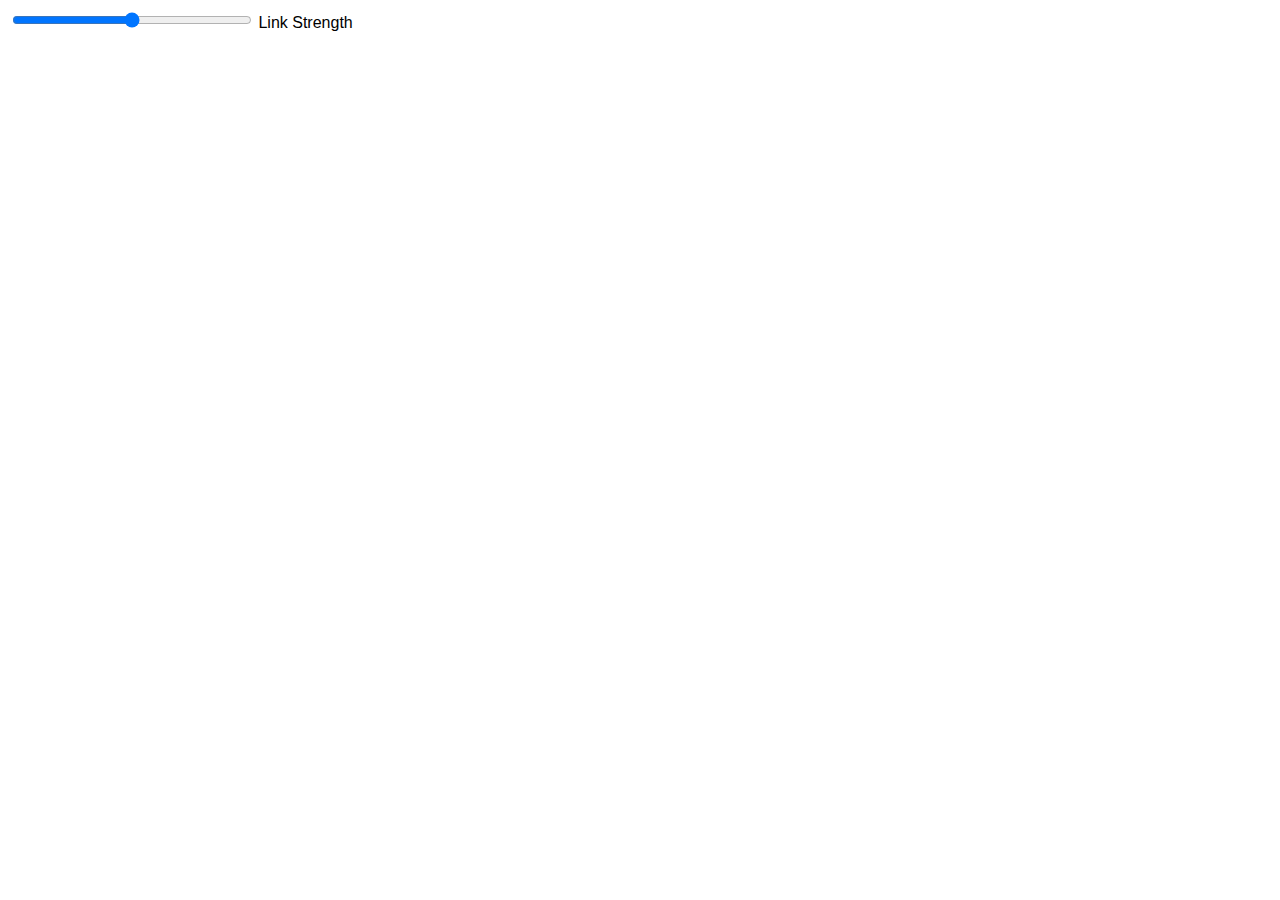
<file: AdjustableLinkStrength/index.html>
<!DOCTYPE html>
<style>

label {
  font-family: "Helvetica Neue", Helvetica, Arial, sans-serif;
  position: absolute;
  left: 10px;
  top: 10px;
}

</style>
<canvas width="960" height="600"></canvas>
<label><input style="width:240px;" type="range" min="0" max="1" step="any" value="0.5"> Link Strength</label>
<script src="https://d3js.org/d3.v5.min.js"></script>
<script>

var canvas = document.querySelector("canvas"),
    context = canvas.getContext("2d"),
    width = canvas.width,
    height = canvas.height;

var simulation = d3.forceSimulation()
    .force("link", d3.forceLink().id(function(d) { return d.id; }).strength(0.5))
    .force("charge", d3.forceManyBody())
    .force("center", d3.forceCenter(width / 2, height / 2))
    // .alphaDecay(0);

d3.select("input[type=range]")
    .on("input", inputted);

d3.json("miserables.json").then(function(graph) {

  simulation
      .nodes(graph.nodes)
      .on("tick", ticked);

  simulation.force("link")
      .links(graph.links);

  function ticked() {
    context.clearRect(0, 0, width, height);

    context.beginPath();
    graph.links.forEach(drawLink);
    context.strokeStyle = "#aaa";
    context.stroke();

    context.beginPath();
    graph.nodes.forEach(drawNode);
    context.fill();
    context.strokeStyle = "#fff";
    context.stroke();
  }
});

function inputted() {
  console.log(this.value)
  simulation.force("link").strength(+this.value);
  simulation.alpha(1).restart();
}

function drawLink(d) {
  context.moveTo(d.source.x, d.source.y);
  context.lineTo(d.target.x, d.target.y);
}

function drawNode(d) {
  context.moveTo(d.x + 3, d.y);
  context.arc(d.x, d.y, 3, 0, 2 * Math.PI);
}

</script>
</file>
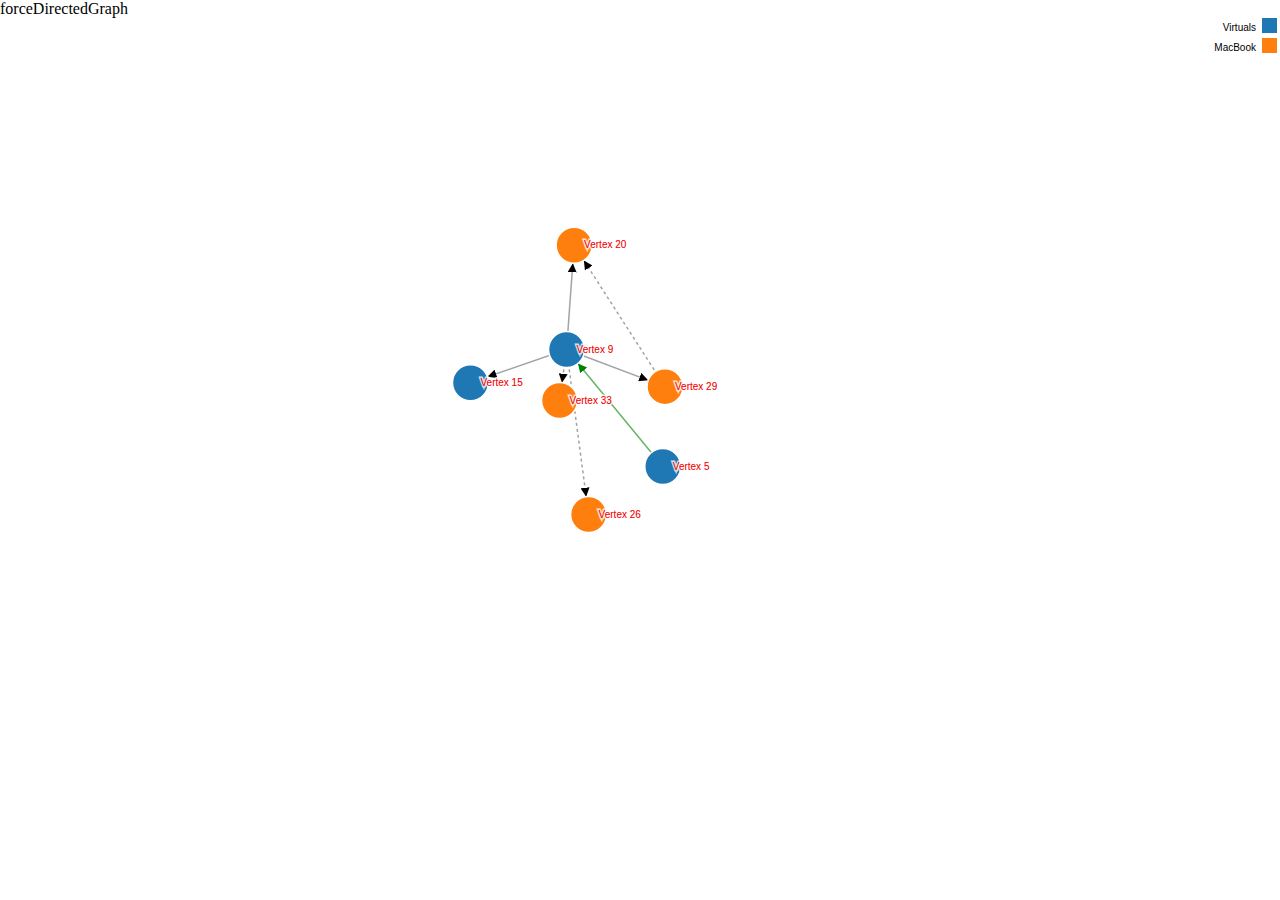
<file: ForceDirectedGraphByLegend/index.html>
<!DOCTYPE html>
<html>
	<head>
		<meta charset="UTF-8">
		<title>代码片</title>
		<!-- <link rel="stylesheet" type="text/css" href="css/bootstrap.min.css"/> -->
		<script src="js/d3.js" type="text/javascript" charset="utf-8"></script>
		<style>
			* { margin: 0; padding: 0;}
			.node { stroke: #fff; stroke-width: 1.5px; }
			path.link { fill: none; stroke: #666; stroke-width: 1.5px; stroke-opacity: .6;}
			marker#licensing {fill: green;}
			marker.path { strok: #ccc;}
			path.link.licensing {stroke: green;}
			path.link.resolved {stroke-dasharray: 0,2 1;}
			circle {fill: #ccc;stroke: #333;stroke-width: 1.5px;}
			text {font: 10px sans-serif;pointer-events: none;}
			text.shadow { stroke: #fff; stroke-width: 3px; stroke-opacity: .8;}
			text.color { fill: red;}
		</style>
	</head>
	<body>
		forceDirectedGraph
		<div class="container-fluid">
			<div class="row">
				<div class="col-md-8 col-md-offset-2" id="force" style="display: block; width: 100%; height: 700px; padding-left: 0;"></div>
				<script>
					
					var links = [
		    			{"source":5,"value":1,"target":3, type: "resolved"},
					    {"source":0,"value":1,"target":1, type: "licensing"},
					    {"source":1,"value":1,"target":6, type: "resolved"},
					    {"source":1,"value":1,"target":5, type: "suit"},
					    {"source":1,"value":1,"target":4, type: "resolved"},
					    {"source":1,"value":1,"target":3, type: "suit"},
					    {"source":1,"value":1,"target":2, type: "suit"}
					];
					
					var nodes = [
						{"name":"Vertex 5", "group":"Virtuals"},
						{"name":"Vertex 9", "group":"Virtuals"},
						{"name":"Vertex 15", "group":"Virtuals"},
						{"name":"Vertex 20", "group":"MacBook"},
						{"name":"Vertex 26", "group":"MacBook"},
						{"name":"Vertex 29", "group":"MacBook"},
						{"name":"Vertex 33", "group":"MacBook"}
					];
					
					
					//获取DOM宽度
					function getStyle(obj, attr) {
						if(obj.currentStyle) {
							return obj.currentStyle[attr];
						} else {
							return getComputedStyle(obj, false)[attr];
						}
					}
					var oDiv=document.getElementById('force');
					var width_px = getStyle(oDiv, 'width');
					var width_str = width_px.toString();
					var width_sub =	width_str.substr(0,4);
					var width = parseInt(width_sub);
					var height = 700;
					
					var color = d3.scale.category10();
					
					var force = d3.layout.force()
							.nodes(d3.values(nodes))
							.links(links)
							.size([width,height])
							.linkDistance(150)
							.charge([-400])
							.on("tick", tick)
							.start();

					var svg = d3.select("#force")
								.append("svg")
								.attr("width",width)
								.attr("height",height);

					//(1)创建三种连线的标记
					svg.append("defs").selectAll("marker")		//预定义一个元素使其能够在SVG图像中重复使用
					    .data(["suit", "licensing", "resolved"])
						.enter()								//返回缺失元素的占位对象（placeholder），指向绑定的数据中比选定元素集多出的一部分元素
						.append("marker")						//创建并添加新元素到选定元素后
					    .attr("id", String)
					    .attr("viewBox", "0 -5 10 10")			//坐标系的区域
					    .attr("refX", 30)						//在 viewBox 内的基准点，绘制时此点在直线端点上
					    .attr("refY", 0)
					    .attr("markerWidth", 6)
					    .attr("markerHeight", 6)
					    .attr("orient", "auto")
						.append("path")							//添加path
						.attr("class","path")
					    .attr("d", "M0,-5 L10,0 L0,5");

					//(2)根据连线类型引用上面创建的标记
					var path = svg.append("g").selectAll("path")
					    .data(force.links())
						.enter()
						.append("path")
					    .attr("class", function(d) { return "link " + d.type; })
					    .attr("marker-end", function(d) { return "url(#" + d.type + ")"; });	//将箭头定义在marker的末尾
					
					var node = svg.append("g").selectAll(".node")
					    .data(force.nodes())
						.enter().append("circle")
						.attr("class", "node")
					    .attr("r", 18)
					    .style("fill", function(d) { return color(d.group); })
					    .call(force.drag);
					
					var text = svg.append("g")
						.selectAll("g")
					    .data(force.nodes())
						.enter()
						.append("g");
					
					//文字底色
					text.append("text")
					    .attr("x", 10)
					    .attr("y", ".31em")
					    .attr("class", "shadow")
					    .text(function(d) { return d.name; });
					
					//文字颜色
					text.append("text")
					    .attr("x", 10)
					    .attr("y", ".31em")
					    .attr("class","color")
					    .text(function(d) { return d.name; });
			
					//添加描述节点的文字
					var svg_texts = svg.selectAll("text")
						.data(nodes)
						.enter()
						.append("text")
						.style("fill", "red")
						.attr("dx", 20)
						.attr("dy", 8)
						.text(function(d){ return d.name; });
								
					//(3)打点path格式是：Msource.x,source.yArr00,1target.x,target.y
					function tick() {
						path.attr("d", function(d) {
//					    	var dx = d.target.x - d.source.x,//增量
//					        dy = d.target.y - d.source.y,
//					        dr = Math.sqrt(dx * dx + dy * dy);
//					    	return "M" + d.source.x + "," + d.source.y + "A" + dr + "," + dr + " 0 0,1 " + d.target.x + "," + d.target.y;
					    	return "M" + d.source.x + "," + d.source.y+ "L" + d.target.x + "," + d.target.y;
						});
					
						node.attr("transform", function(d) {
							return "translate(" + d.x + "," + d.y + ")";
						});
					
						text.attr("transform", function(d) {
					    	return "translate(" + d.x + "," + d.y + ")";
						});
					}
					
					//Legend
					var legend = svg.selectAll(".legend")
					    .data(color.domain())
					    .enter()
					    .append("g")
					    .attr("class", "legend")
					    .attr("transform", function(d, i) { return "translate(0," + i * 20 + ")"; });
					
					legend.append("rect")
					    .attr("x", width - 18)
					    .attr("width", 15)
					    .attr("height", 15)
					    .style("fill", color);
					
					legend.append("text")
					    .attr("x", width - 24)
					    .attr("y", 9)
					    .attr("dy", ".35em")
					    .style("text-anchor", "end")
					    .text(function(d) { return d; });
			    </script>
				
			</div>
			
		</div>
	</body>
</html>
</file>
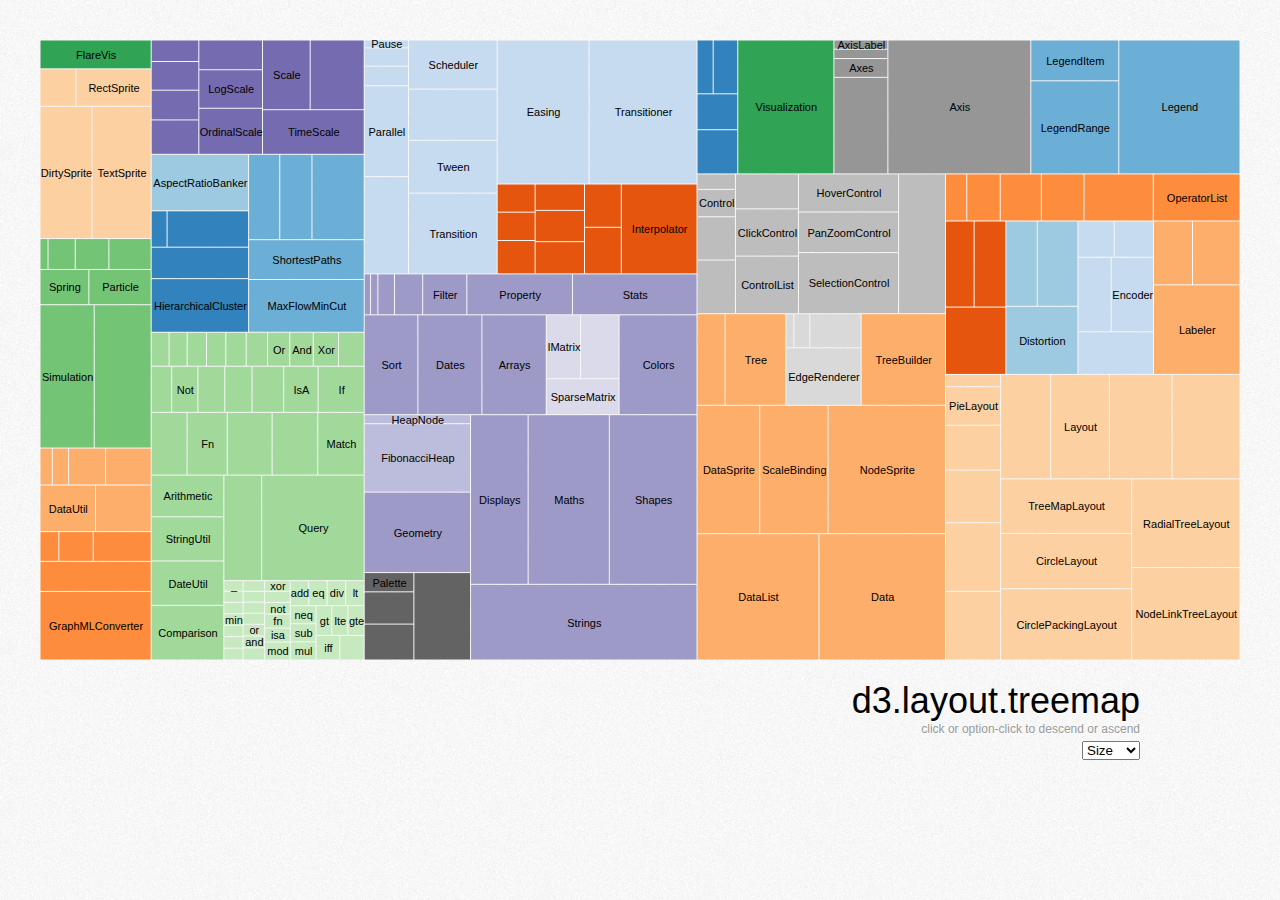
<file: Treemap/index.html>
﻿<!DOCTYPE html>
<html>
    <head>
        <meta http-equiv="Content-Type" content="text/html;charset=utf-8"/>
        <link type="text/css" rel="stylesheet" href="style.css" />
        <script type="text/javascript" src="d3/d3.js"></script>
        <script type="text/javascript" src="d3/d3.layout.js"></script>
        <style type="text/css">
        .chart { display: block; margin: auto; margin-top: 40px;}
        text { font-size: 11px;}
        rect { fill: none;}
        </style>
    </head>
    
    <body>
        <div id="body">
            <div id="footer">d3.layout.treemap
                <div class="hint">click or option-click to descend or ascend</div>
                <div>
                    <select>
                        <option value="size">Size</option>
                        <option value="count">Count</option></select>
                </div>
            </div>
        </div>
        <script type="text/javascript">
            var w = 1280 - 80,
            h = 800 - 180,
            x = d3.scale.linear().range([0, w]),
            y = d3.scale.linear().range([0, h]),
            color = d3.scale.category20c(),
            root,
            node;

            var treemap = d3.layout.treemap().round(false).size([w, h]).sticky(true).value(function(d) {
                return d.size;
            });

            var svg = d3.select("#body").append("div").attr("class", "chart").style("width", w + "px").style("height", h + "px").append("svg:svg").attr("width", w).attr("height", h).append("svg:g").attr("transform", "translate(.5,.5)");

            d3.json("flare.json", function(data) {
                node = root = data;

                var nodes = treemap.nodes(root).filter(function(d) {
                    return ! d.children;
                });

                var cell = svg.selectAll("g").data(nodes).enter().append("svg:g").attr("class", "cell").attr("transform", 
                function(d) {
                    return "translate(" + d.x + "," + d.y + ")";
                }).on("click",
                function(d) {
                    return zoom(node == d.parent ? root: d.parent);
                });

                cell.append("svg:rect").attr("width",
                function(d) {
                    return d.dx - 1;
                }).attr("height",
                function(d) {
                    return d.dy - 1;
                }).style("fill",
                function(d) {
                    return color(d.parent.name);
                });

                cell.append("svg:text").attr("x",
                function(d) {
                    return d.dx / 2;
                }).attr("y",
                function(d) {
                    return d.dy / 2;
                }).attr("dy", ".35em").attr("text-anchor", "middle").text(function(d) {
                    return d.name;
                }).style("opacity",
                function(d) {
                    d.w = this.getComputedTextLength();
                    return d.dx > d.w ? 1 : 0;
                });

                d3.select(window).on("click",
                function() {
                    zoom(root);
                });

                d3.select("select").on("change",
                function() {
                    treemap.value(this.value == "size" ? size: count).nodes(root);
                    zoom(node);
                });
            });

            function size(d) {
                return d.size;
            }

            function count(d) {
                return 1;
            }

            function zoom(d) {
                var kx = w / d.dx,
                ky = h / d.dy;
                x.domain([d.x, d.x + d.dx]);
                y.domain([d.y, d.y + d.dy]);

                var t = svg.selectAll("g.cell").transition().duration(d3.event.altKey ? 7500 : 750).attr("transform",
                function(d) {
                    return "translate(" + x(d.x) + "," + y(d.y) + ")";
                });

                t.select("rect").attr("width",
                function(d) {
                    return kx * d.dx - 1;
                }).attr("height",
                function(d) {
                    return ky * d.dy - 1;
                })

                t.select("text").attr("x",
                function(d) {
                    return kx * d.dx / 2;
                }).attr("y",
                function(d) {
                    return ky * d.dy / 2;
                }).style("opacity",
                function(d) {
                    return kx * d.dx > d.w ? 1 : 0;
                });

                node = d;
                d3.event.stopPropagation();
            }
        </script>
    </body>
</html>
</file>
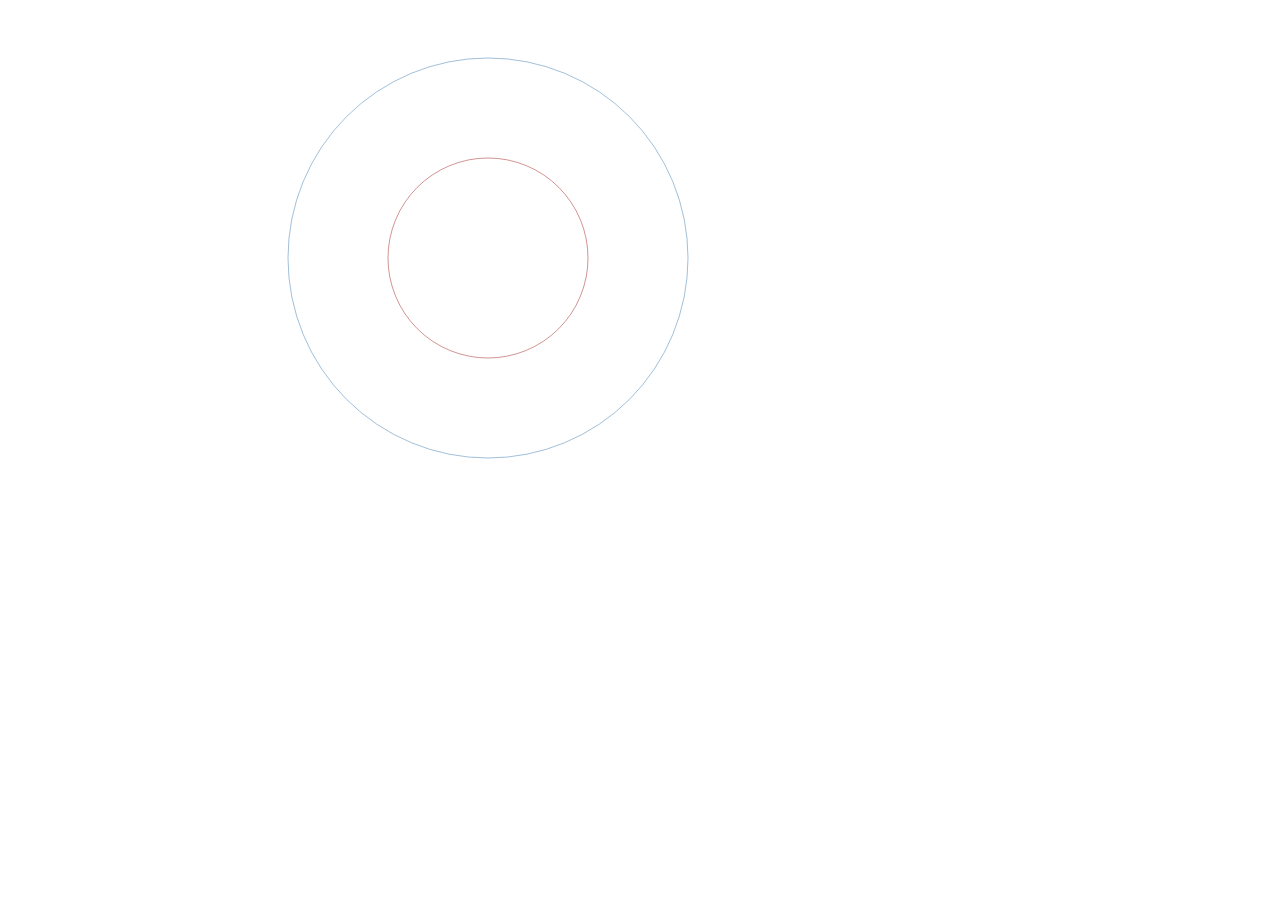
<file: RadialForce.html>
<!DOCTYPE html>
<meta charset="utf-8">
<svg width="960" height="500" viewBox="-480 -250 960 500">
  <circle r="100" stroke="brown" stroke-opacity="0.5" fill="none"></circle>
  <circle r="200" stroke="steelblue" stroke-opacity="0.5" fill="none"></circle>
</svg>
<script src="https://d3js.org/d3-array.v1.min.js"></script>
<script src="https://d3js.org/d3-collection.v1.min.js"></script>
<script src="https://d3js.org/d3-dispatch.v1.min.js"></script>
<script src="https://d3js.org/d3-quadtree.v1.min.js"></script>
<script src="https://d3js.org/d3-selection.v1.min.js"></script>
<script src="https://d3js.org/d3-timer.v1.min.js"></script>
<script src="https://d3js.org/d3-force.v1.min.js"></script>
<script>

var nodes = [].concat(
  d3.range(80).map(function() { return {type: "a"}; }),
  d3.range(160).map(function() { return {type: "b"}; })
);

console.log(nodes)

var node = d3.select("svg")
  .append("g")
  .selectAll("circle")
  .data(nodes)
  .enter().append("circle")
    .attr("r", 2.5)
    .attr("fill", function(d) { return d.type === "a" ? "brown" : "steelblue"; })

var simulation = d3.forceSimulation(nodes)
    .force("charge", d3.forceCollide().radius(5))
    .force("r", d3.forceRadial(function(d) { return d.type === "a" ? 100 : 200; }))
    .on("tick", ticked);

function ticked() {
  node
      .attr("cx", function(d) { return d.x; })
      .attr("cy", function(d) { return d.y; });
}

</script>
</file>
<file: Treemap/style.css>
body {
  background: url('texture-noise.png');
  overflow: hidden;
  margin: 0;
  font-size: 14px;
  font-family: "Helvetica Neue", Helvetica;
}

#chart, #header, #footer {
  position: absolute;
  top: 0;
}

#header, #footer {
  z-index: 1;
  display: block;
  font-size: 36px;
  font-weight: 300;
  text-shadow: 0 1px 0 #fff;
}

#header.inverted, #footer.inverted {
  color: #fff;
  text-shadow: 0 1px 4px #000;
}

#header {
  top: 80px;
  left: 140px;
  width: 1000px;
}

#footer {
  top: 680px;
  right: 140px;
  text-align: right;
}

rect {
  fill: none;
  pointer-events: all;
}

pre {
  font-size: 18px;
}

line {
  stroke: #000;
  stroke-width: 1.5px;
}

.string, .regexp {
  color: #f39;
}

.keyword {
  color: #00c;
}

.comment {
  color: #777;
  font-style: oblique;
}

.number {
  color: #369;
}

.class, .special {
  color: #1181B8;
}

a:link, a:visited {
  color: #000;
  text-decoration: none;
}

a:hover {
  color: #666;
}

.hint {
  position: absolute;
  right: 0;
  width: 1280px;
  font-size: 12px;
  color: #999;
}
</file>
